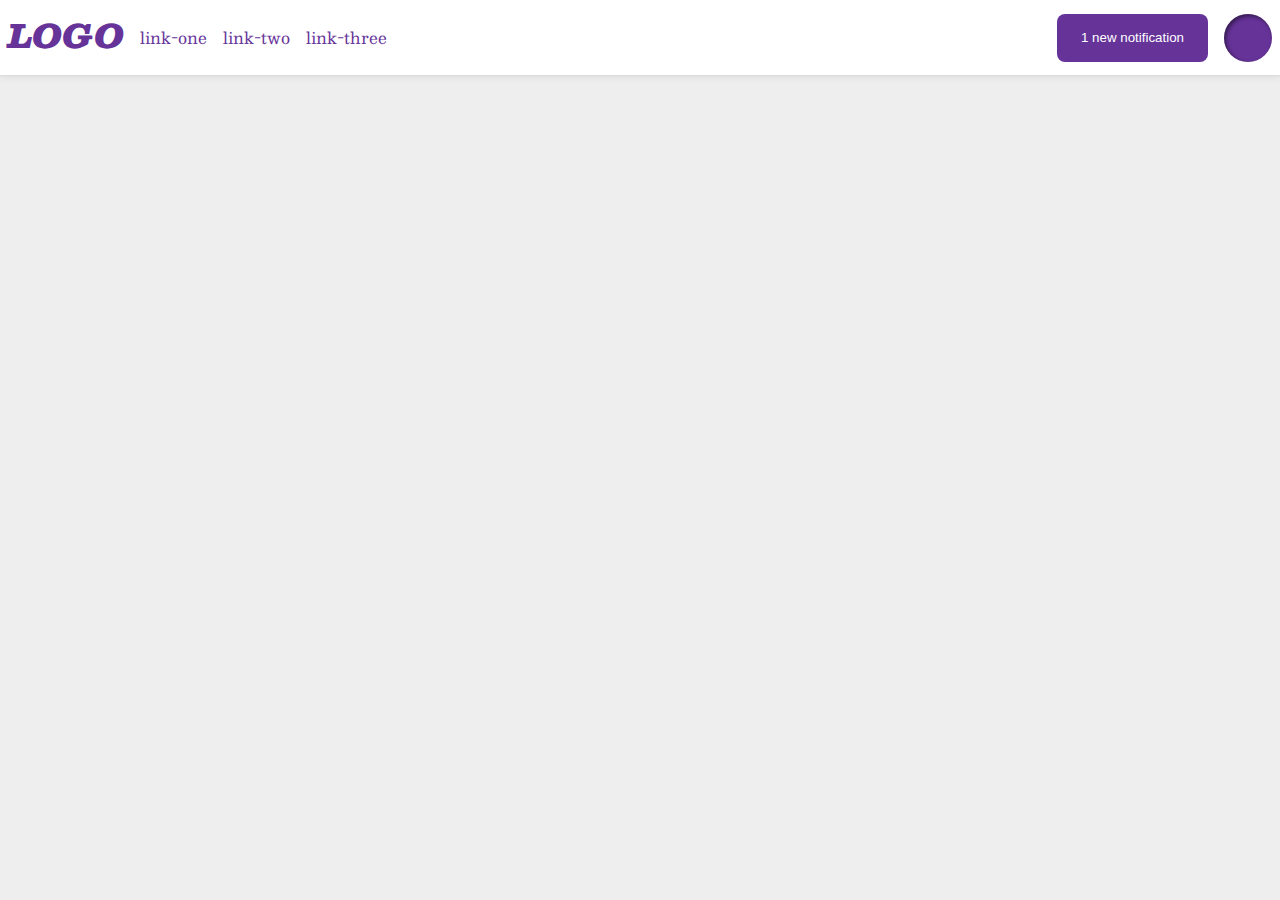
<file: foundations/flex/03-flex-header-2/index.html>
<!DOCTYPE html>
<html lang="en">
  <head>
    <meta charset="UTF-8">
    <meta http-equiv="X-UA-Compatible" content="IE=edge">
    <meta name="viewport" content="width=device-width, initial-scale=1.0">
    <title>Flex Header 2</title>
    <link rel="stylesheet" href="style.css">
  </head>
  <body>
    <div class="header">

      <div class="container-left">
        <div class="logo">
          LOGO
        </div>
        <ul class="links">
          <li><a href="https://google.com">link-one</a></li>
          <li><a href="https://google.com">link-two</a></li>
          <li><a href="https://google.com">link-three</a></li>
        </ul>
      </div>

      <div class="container-right">
        <button class="notifications">
          1 new notification
        </button>
        <div class="profile-image"></div>
      </div>

    </div>
  </body>
</html>
</file>
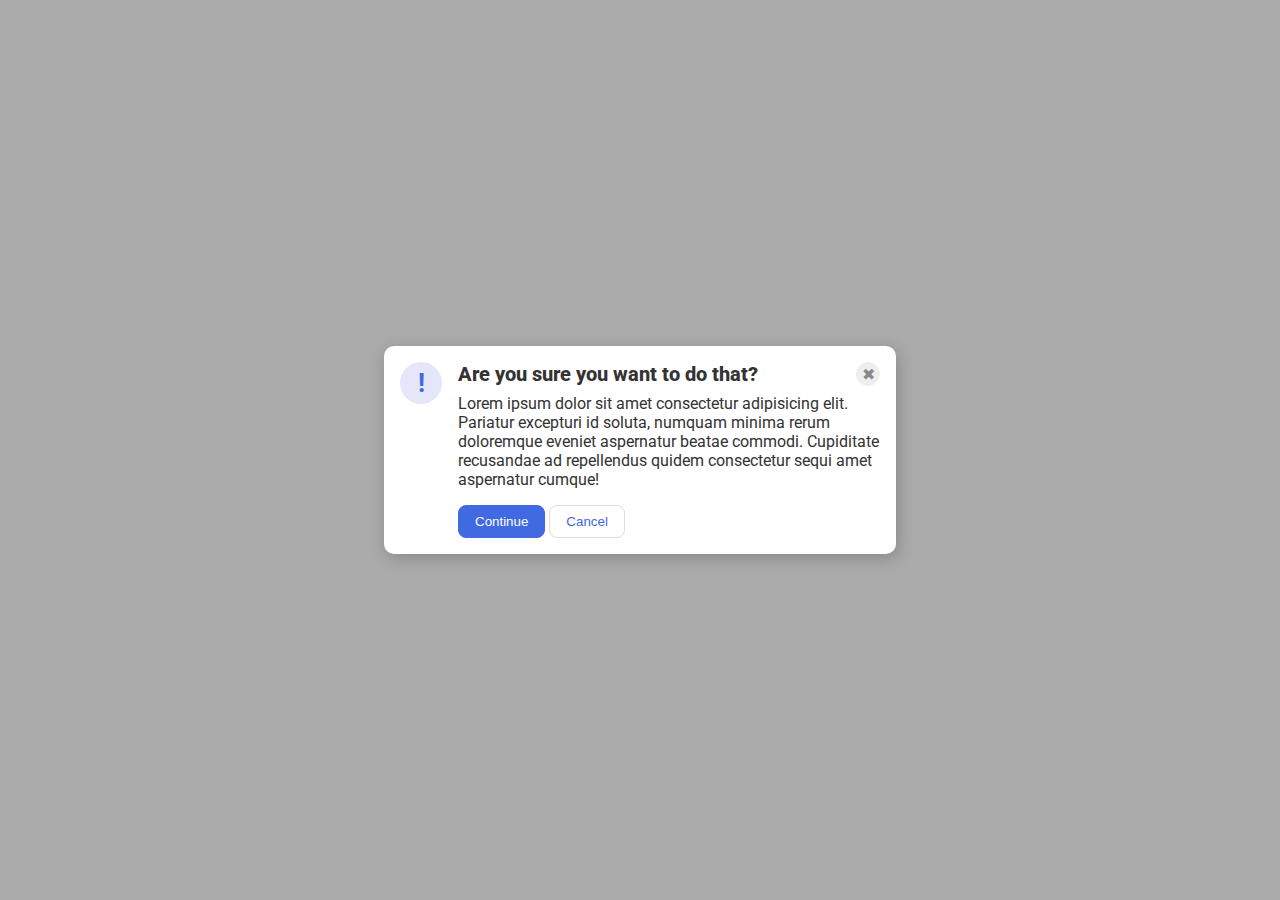
<file: foundations/flex/05-flex-modal/index.html>
<!DOCTYPE html>
<html lang="en">
  <head>
    <meta charset="UTF-8">
    <meta http-equiv="X-UA-Compatible" content="IE=edge">
    <meta name="viewport" content="width=device-width, initial-scale=1.0">
    <link rel="stylesheet" href="style.css">
    <title>Modal</title>
  </head>
  <body>
    <div class="modal">
      <div class="icon">!</div>

      <div class="container-content">

        <div class="content-title">
          <div class="header">Are you sure you want to do that?</div>
          <button class="close-button">✖</button>
        </div>

        <div class="text">Lorem ipsum dolor sit amet consectetur adipisicing elit. Pariatur excepturi id soluta, numquam minima rerum doloremque eveniet aspernatur beatae commodi. Cupiditate recusandae ad repellendus quidem consectetur sequi amet aspernatur cumque!</div>
        
        <div class="container-buttons">
          <button class="continue">Continue</button>
          <button class="cancel">Cancel</button>
        </div>
      </div>
    </div>
  </body>
</html>
</file>
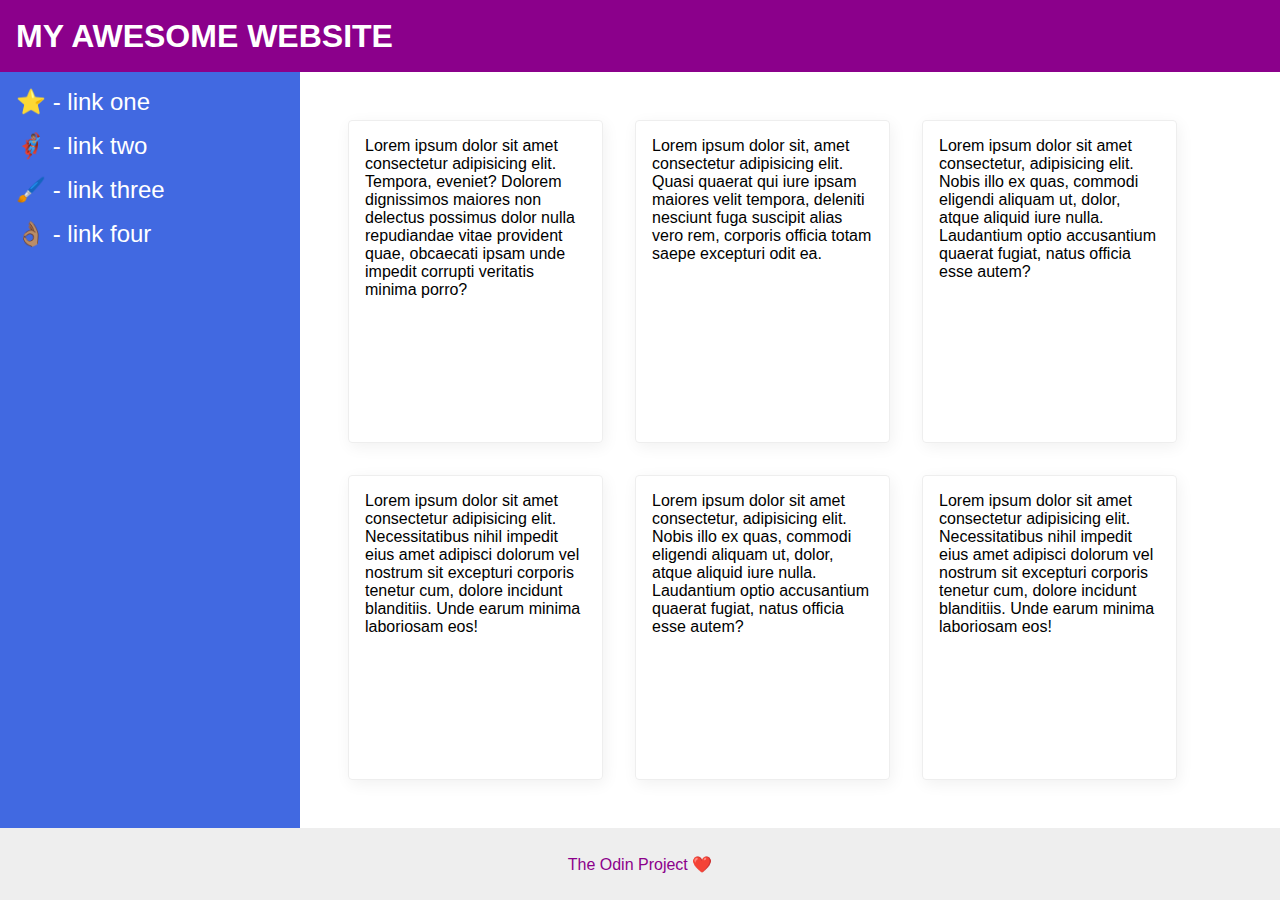
<file: foundations/flex/07-flex-layout-2/index.html>
<!DOCTYPE html>
<html lang="en">
  <head>
    <meta charset="UTF-8">
    <meta http-equiv="X-UA-Compatible" content="IE=edge">
    <meta name="viewport" content="width=device-width, initial-scale=1.0">
    <title>The Holy Grail</title>
    <link rel="stylesheet" href="style.css">
  </head>
  <body>
    <div class="header">
      MY AWESOME WEBSITE
    </div>

    <div class="body">
      <div class="sidebar">
        <ul>
          <li><a href="#">⭐ - link one</a></li>
          <li><a href="#">🦸🏽‍♂️ - link two</a></li>
          <li><a href="#">🖌️ - link three</a></li>
          <li><a href="#">👌🏽 - link four</a></li>
        </ul>
      </div>
  
      <div class="container-main">
        <div class="card">Lorem ipsum dolor sit amet consectetur adipisicing elit. Tempora, eveniet? Dolorem dignissimos maiores non delectus possimus dolor nulla repudiandae vitae provident quae, obcaecati ipsam unde impedit corrupti veritatis minima porro?</div>
        <div class="card">Lorem ipsum dolor sit, amet consectetur adipisicing elit. Quasi quaerat qui iure ipsam maiores velit tempora, deleniti nesciunt fuga suscipit alias vero rem, corporis officia totam saepe excepturi odit ea.</div>
        <div class="card">Lorem ipsum dolor sit amet consectetur, adipisicing elit. Nobis illo ex quas, commodi eligendi aliquam ut, dolor, atque aliquid iure nulla. Laudantium optio accusantium quaerat fugiat, natus officia esse autem?</div>
        <div class="card">Lorem ipsum dolor sit amet consectetur adipisicing elit. Necessitatibus nihil impedit eius amet adipisci dolorum vel nostrum sit excepturi corporis tenetur cum, dolore incidunt blanditiis. Unde earum minima laboriosam eos!</div>
        <div class="card">Lorem ipsum dolor sit amet consectetur, adipisicing elit. Nobis illo ex quas, commodi eligendi aliquam ut, dolor, atque aliquid iure nulla. Laudantium optio accusantium quaerat fugiat, natus officia esse autem?</div>
        <div class="card">Lorem ipsum dolor sit amet consectetur adipisicing elit. Necessitatibus nihil impedit eius amet adipisci dolorum vel nostrum sit excepturi corporis tenetur cum, dolore incidunt blanditiis. Unde earum minima laboriosam eos!</div>
      </div>
    </div>
    
    <div class="footer">
      The Odin Project ❤️
    </div>
  </body>
</html>
</file>
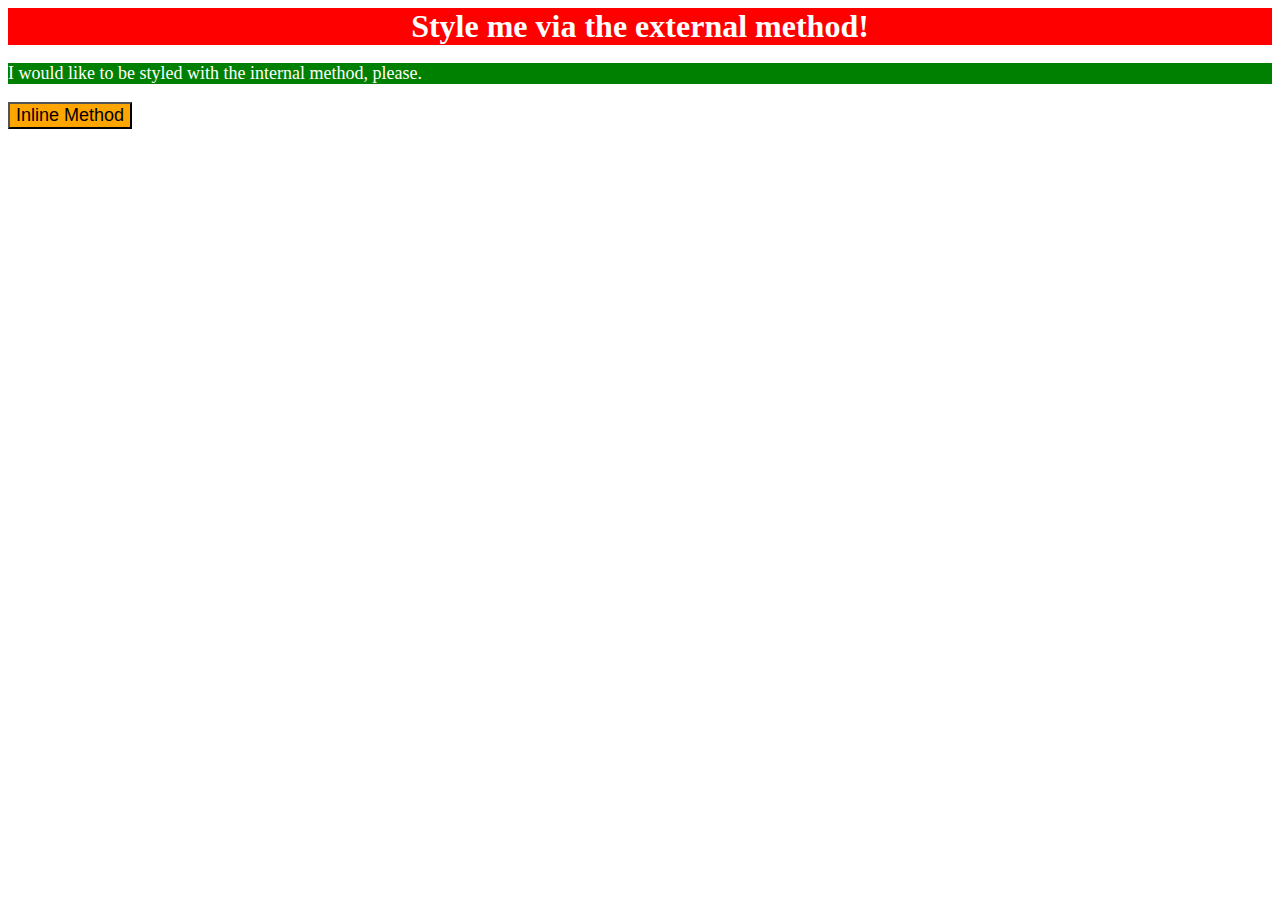
<file: foundations/intro-to-css/01-css-methods/index.html>
<!DOCTYPE html>
<html lang="en">
  <head>
    <meta charset="UTF-8">
    <meta http-equiv="X-UA-Compatible" content="IE=edge">
    <meta name="viewport" content="width=device-width, initial-scale=1.0">
    <title>Methods for Adding CSS</title>
    <link rel="stylesheet" href="styles.css">
    
    <style>
      p {
        background-color: green;
        color: white;
        font-size: 18px;
      }
    </style>
  </head>
  <body>
    <div>Style me via the external method!</div>
    <p>I would like to be styled with the internal method, please.</p>
    <button style="background-color: orange; font-size: 18px;">Inline Method</button>
  </body>
</html>
</file>
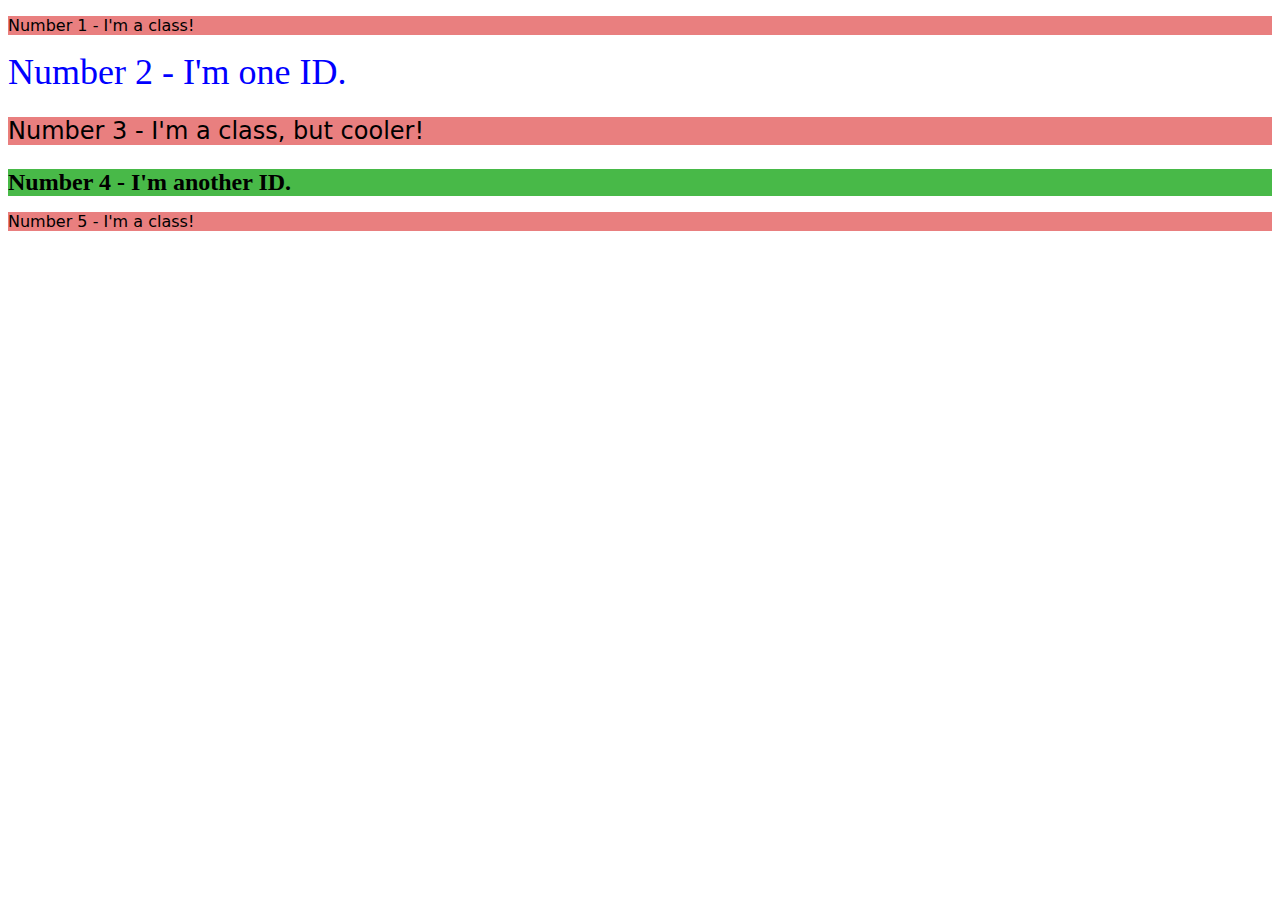
<file: foundations/intro-to-css/02-class-id-selectors/index.html>
<!DOCTYPE html>
<html lang="en">
  <head>
    <meta charset="UTF-8">
    <meta http-equiv="X-UA-Compatible" content="IE=edge">
    <meta name="viewport" content="width=device-width, initial-scale=1.0">
    <title>Class and ID Selectors</title>
    <link rel="stylesheet" href="style.css">
  </head>
  <body>
    <p class="impar">Number 1 - I'm a class!</p>
    <div id="primerPar">Number 2 - I'm one ID.</div>
    <p class="impar tamanio-texto">Number 3 - I'm a class, but cooler!</p>
    <div id="segundoPar" class="tamanio-texto">Number 4 - I'm another ID.</div>
    <p class="impar">Number 5 - I'm a class!</p>
  </body>
</html>
</file>
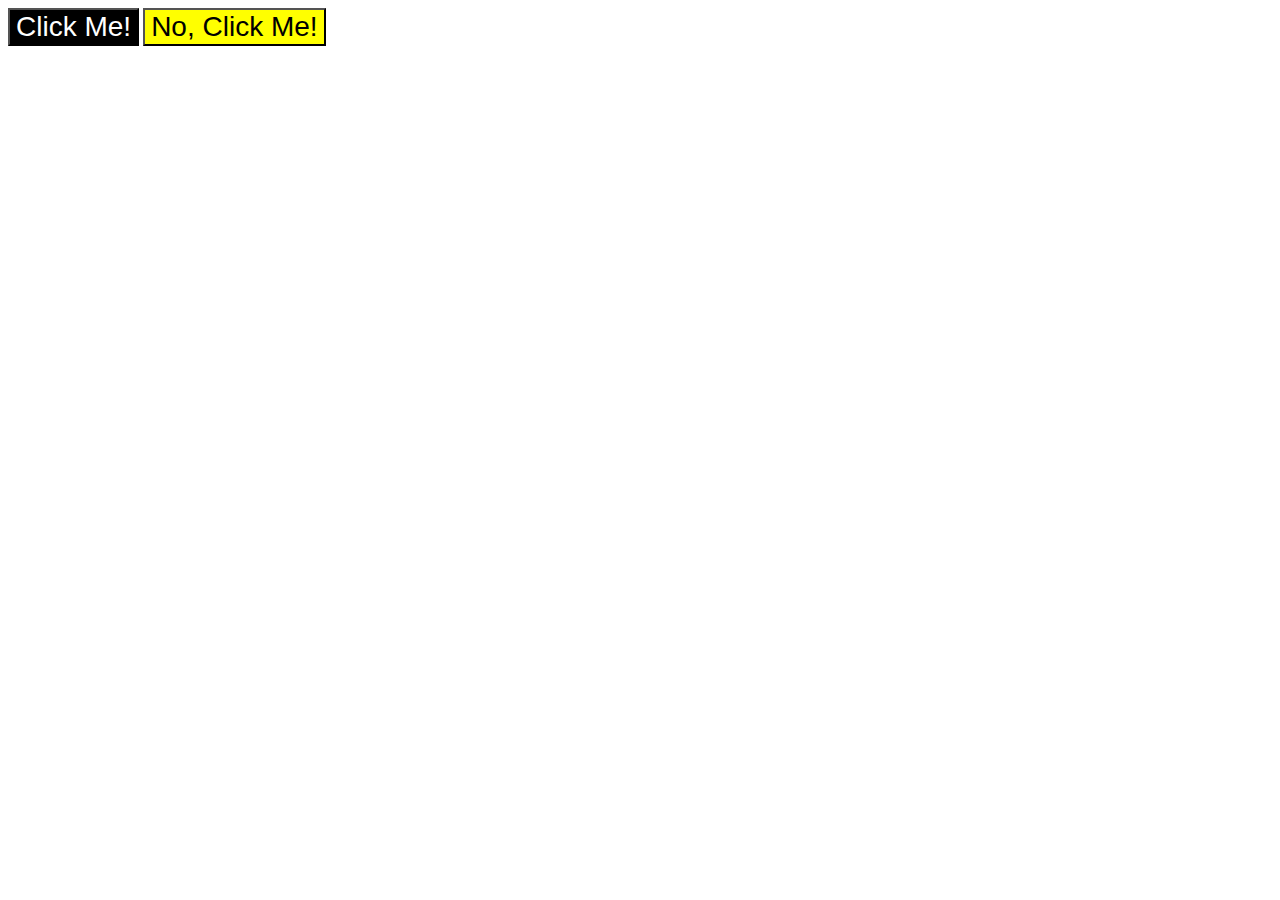
<file: foundations/intro-to-css/03-grouping-selectors/index.html>
<!DOCTYPE html>
<html lang="en">
  <head>
    <meta charset="UTF-8">
    <meta http-equiv="X-UA-Compatible" content="IE=edge">
    <meta name="viewport" content="width=device-width, initial-scale=1.0">
    <title>Grouping Selectors</title>
    <link rel="stylesheet" href="style.css">
  </head>
  <body>
    <button class="oscuro">Click Me!</button>
    <button class="claro">No, Click Me!</button>
  </body>
</html>
</file>
<file: foundations/flex/03-flex-header-2/style.css>
/* this is some magical font-importing.  
you'll learn about it later. */
@import url('https://fonts.googleapis.com/css2?family=Besley:ital,wght@0,400;1,900&display=swap');

body {
  margin: 0;
  background: #eee;
  font-family: Besley, serif;
}

.header {
  background: white;
  border-bottom: 1px solid #ddd;
  box-shadow: 0 0 8px rgba(0,0,0,.1);

  display: flex;
  justify-content: space-between;
  align-items: center;
  padding: 8px;
}

.container-right,
.container-left {
  display: flex;
  gap: 16px;
}

.profile-image {
  background: rebeccapurple;
  box-shadow: inset 2px 2px 4px rgba(0,0,0,.5);
  border-radius: 50%;
  width: 48px;
  height: 48px;
}
.logo {
  color: rebeccapurple;
  font-size: 32px;
  font-weight: 900;
  font-style: italic;
}
button {
  border: none;
  border-radius: 8px;
  background: rebeccapurple;
  color: white;
  padding: 8px 24px;
}

a {
  /* this removes the line under our links */
  text-decoration: none;
  color: rebeccapurple;
}

ul {
  list-style-type: none;
  
  display: flex;
  gap: 16px;
  padding: 0;
}
</file>
<file: foundations/flex/05-flex-modal/style.css>
@import url('https://fonts.googleapis.com/css2?family=Roboto:wght@400;700&display=swap');

html, body {
  height: 100%;
}

body {
  font-family: Roboto, sans-serif;
  margin: 0;
  background: #aaa;
  color: #333;
  /* I'll give you this one for free lol */
  display: flex;
  align-items: center;
  justify-content: center;
}

.modal {
  background: white;
  width: 480px;
  border-radius: 10px;
  box-shadow: 2px 4px 16px rgba(0,0,0,.2);

  padding: 16px;
  display: flex;
  gap: 16px;
}



.icon {
  color: royalblue;
  font-size: 26px;
  font-weight: 700;
  background: lavender;
  width: 42px;
  height: 42px;
  border-radius: 50%;
  display: flex;
  align-items: center;
  justify-content: center;

  flex-shrink: 0;
}

/***/
.container-content {
  display: flex;
  flex-direction: column;
  gap: 16px;
}

.content-title {
  display: flex;
  justify-content: space-between;
  font-weight: 800;
  font-size: 20px;
  margin-bottom: -8px;
}
/**/

.close-button {
  background: #eee;
  border-radius: 50%;
  color: #888;
  font-weight: 400;
  font-size: 16px;
  height: 24px;
  width: 24px;
  display: flex;
  align-items: center;
  justify-content: center;
  border: 1px solid #eee;
  padding: 0;
}

button {
  cursor: pointer;
  padding: 8px 16px;
  border-radius: 8px;
}

button.continue {
  background: royalblue;
  border: 1px solid royalblue;
  color: white;
}

button.cancel {
  background: white;
  border: 1px solid #ddd;
  color: royalblue;
}
</file>
<file: foundations/flex/07-flex-layout-2/style.css>
body {
  font-family: -apple-system, BlinkMacSystemFont, 'Segoe UI', Roboto, Oxygen, Ubuntu, Cantarell, 'Open Sans', 'Helvetica Neue', sans-serif;
  margin: 0;
  min-height: 100vh;

  display: flex;
  flex-direction: column;
}


.header {
  height: 72px;
  background: darkmagenta;
  color: white;

  font-size: 32px;
  font-weight: 900;
  display: flex;
  align-items: center;
  box-sizing: border-box;
  padding: 16px;/**/
}

.footer {
  height: 72px;
  background: #eee;
  color: darkmagenta;

  display: flex;
  align-items: center;
  justify-content: center;
}

.sidebar {
  width: 300px;
  background: royalblue;
  box-sizing: border-box;

  padding: 16px;
  flex-shrink: 0; /* No se expande ni se contrae */
}

.card {
  border: 1px solid #eee;
  box-shadow: 2px 4px 16px rgba(0,0,0,.06);
  border-radius: 4px;

  width: 25%;
  padding: 1rem;
}

.body {
  display: flex;
  /*Expande el containr-main llevando al footter hasta abajo.*/
  flex: 1;
}

.container-main{
  padding: 48px;
  gap: 32px;
  display: flex;
  /*flex: 1; Es lo mismo que flex-shtink:0; de .sidebar, para este caso es mejor usarlo en .sidebar*/
  flex-wrap: wrap;
}

ul a {
  font-size: 24px;
  color: white;
  text-decoration: none;
}

li {
  margin-bottom: 16px;
}

ul {
  /*list-style-type: none;*/
  list-style: none;
  padding: 0;
  margin: 0;
}
</file>
<file: foundations/intro-to-css/01-css-methods/styles.css>
div {
    background-color: red;
    color: white;
    font-size: 32px;
    text-align: center;
    font-weight: bold;
}
</file>
<file: foundations/intro-to-css/02-class-id-selectors/style.css>
.impar {
    background-color: #e97f7f;
    font-family: Verdana, DejaVu Sans, sans-serif;
}

#primerPar {
    color: blue;
    font-size: 36px;
}

.tamanio-texto {
    font-size: 24px;
}

#segundoPar {
    background-color: rgb(72, 185, 72);
    font-weight: bold;
}
</file>
<file: foundations/intro-to-css/03-grouping-selectors/style.css>
.oscuro {
    background-color: black;
    color: white;
}

.claro {
    background-color: yellow;
}

.oscuro, 
.claro {
    font-size: 28px;
    font-family: Helvetica, 'Times New Roman', sans-serif;
}
</file>
